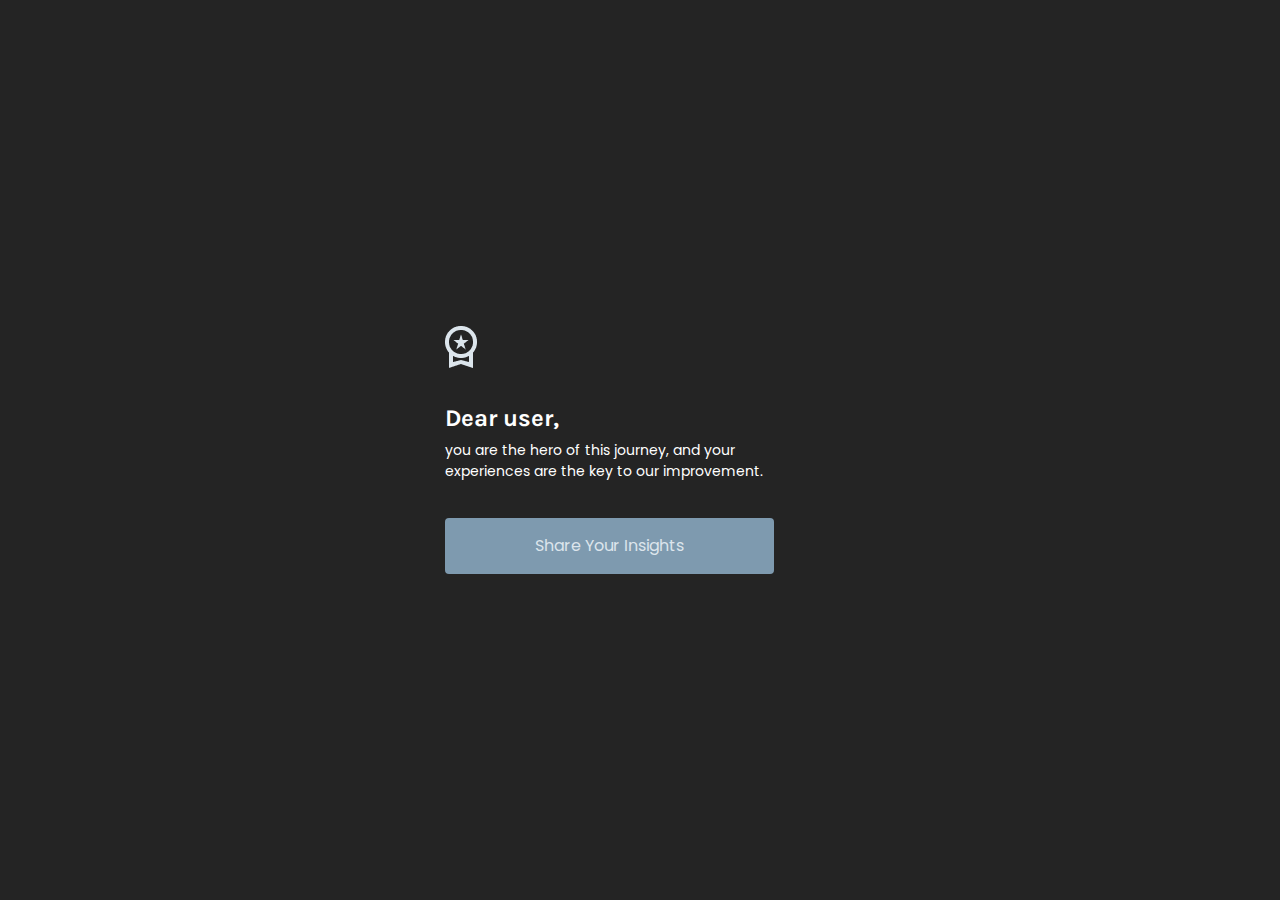
<file: index.html>
<!DOCTYPE html>
<html>
  <head>
    <link rel="stylesheet" href="styles.css" />
    <title>Roccai App Form</title>
    <link rel="preconnect" href="https://fonts.googleapis.com" />
    <link rel="preconnect" href="https://fonts.gstatic.com" crossorigin />
    <link
      href="https://fonts.googleapis.com/css2?family=Karla:ital,wght@0,200..800;1,200..800&family=Poppins&family=Raleway&display=swap"
      rel="stylesheet"
    />
  </head>
  <body>
    <script type="text/javascript">
      var submitted = false;
    </script>
    <iframe
      name="hiddenConfirm"
      id="hiddenConfirm"
      style="display: none"
      onload="if(submitted){window.location='submission.html';}"
    ></iframe>
    <div id="feedbackForm1" class="form-step active">
      <div class="image-improvement">
        <img src="improvement.png" />
      </div>
      <div class="header"><a class="headline1">Dear user,</a></div>

      <div class="text-width">
        <a class="subheader2">
          you are the hero of this journey, and your experiences are the key to
          our improvement.
        </a>
      </div>

      <div class="button-padding">
        <button class="button" type="button" onclick="nextStep(1)">
          Share Your Insights
        </button>
      </div>
    </div>

    <form
      action="https://docs.google.com/forms/d/e/1FAIpQLSdgE0Ap3pC4nuTl3ZyNf9fTKIcKxIrtM7MugRjmqthxsf8rsQ/formResponse"
      method="post"
      target="hiddenConfirm"
      onsubmit="submitted=true"
    >
      <input type="hidden" name="entry.1420346119=moduleId" />
      <input type="hidden" name="entry.682553374=title" />
      <input type="hidden" name="entry.312586703=copmanyId" />

      <div id="feedbackForm2" class="form-step">
        <div class="centerall">
          <div class="stepper"><img src="stepper1.png" /></div>
          <label for="entry.525056367" class="label-center"
            >How would you rate the Swipe Journey you have just
            completed?</label
          >
          <div class="emojis">
            <div>
              <input
                type="radio"
                name="entry.525056367"
                id="entry.525056367"
                value="Bad"
              />
              Bad
            </div>
            <div>
              <input
                type="radio"
                name="entry.525056367"
                id="entry.525056367"
                value="Soso"
              />
              Soso
            </div>
            <div>
              <input
                type="radio"
                name="entry.525056367"
                id="entry.525056367"
                value="Good"
              />
              Good
            </div>
            <div>
              <input
                type="radio"
                name="entry.525056367"
                id="entry.525056367"
                value="Very good"
              />
              Very good
            </div>
          </div>
        </div>
        <button class="button" type="button" onclick="nextStep(2)">Next</button>
      </div>

      <div id="feedbackForm3" class="form-step">
        <div class="centerall1">
          <div class="stepper"><img src="stepper2.png" /></div>
          <center>
            <label for="entry.855186139" class="label-center"
              >What made you give this rating? Did anything affect your
              experience?</label
            >
          </center>
          <center><input type="text" name="entry.855186139" /></center>
        </div>
        <center>
          <button class="button" type="button" onclick="nextStep(3)">
            Next
          </button>
        </center>
      </div>

      <div id="feedbackForm4" class="form-step">
        <div class="centerall">
          <div class="stepper"><img src="stepper3.png" /></div>

          <label for="entry.1418497482" class="label-left">
            <div class="header">
              <a class="headline1">Before we will say goodbye:</a>
            </div>
            <a class="label-center"
              >do you want to be updated about the changes we are making based
              on your insights?</a
            ></label
          ><br />

          <input
            type="radio"
            name="entry.1418497482"
            id="entry.1418497482_yes"
            value="I agree to being informed through e-mail about processing my feedback."
          />

          <a class="subheader2" class="text-width"
            >I agree to being informed through e-mail about processing my
            feedback.</a
          >
        </div>
        <button class="button" type="submit">Send</button>
      </div>
    </form>

    <script src="main.js"></script>
  </body>
</html>
</file>
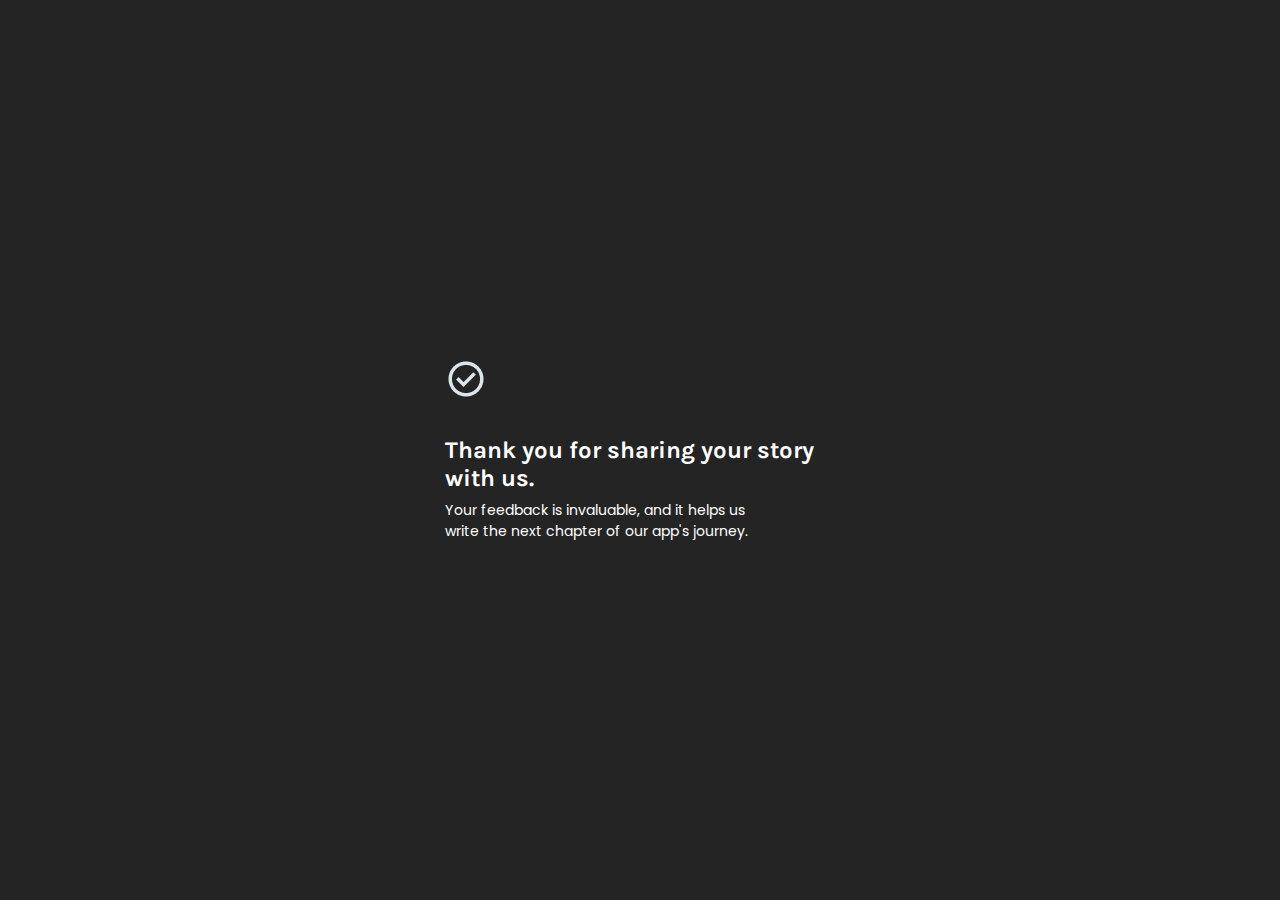
<file: submission.html>
<!DOCTYPE html>
<html>
  <head>
    <link rel="stylesheet" href="styles.css" />
    <title>Roccai App Form</title>
    <link rel="preconnect" href="https://fonts.googleapis.com" />
    <link rel="preconnect" href="https://fonts.gstatic.com" crossorigin />
    <link
      href="https://fonts.googleapis.com/css2?family=Karla:ital,wght@0,200..800;1,200..800&family=Poppins&family=Raleway&display=swap"
      rel="stylesheet"
    />
  </head>
  <body>
    <div id="feedbackForm1" class="form-step active">
      <div class="image-improvement">
        <img src="check_circle.png" />
      </div>
      <div class="header">
        <a class="headline1">Thank you for sharing your story with us.</a>
      </div>

      <div class="text-width">
        <a class="subheader2">
          Your feedback is invaluable, and it helps us write the next chapter of
          our app's journey.
        </a>
      </div>
    </div>
  </body>
</html>
</file>
<file: styles.css>
:root {
  --neutral100: #242424;
  --neutral25: #fafafa;
  --blue25: #dce5ec;
  --blue100: #7e9aaf;
  --neutral50: #f5f5f5;
}

.image-improvement {
  padding-bottom: 32px;
}
.header {
  padding-bottom: 8px;
}
.headline1 {
  font-family: "Karla";
  font-size: 24px;
  font-style: normal;
  font-weight: 700;
  line-height: normal;
  padding-bottom: 16px;
}
.text-width {
  width: 329px;
}

.subheader2 {
  font-family: "Poppins";
  font-size: 14px;
  font-style: normal;
  font-weight: 400;
  line-height: normal;
  text-align: left;
}

.button {
  display: flex;
  width: 329px;
  height: 56px;
  justify-content: center;
  align-items: center;
  background-color: var(--blue100);
  color: var(--blue25);
  text-align: center;
  font-family: Poppins;
  font-size: 16px;
  font-style: normal;
  font-weight: 400;
  line-height: 20px; /* 125% */
  text-transform: capitalize;
}

.button-padding {
  padding-top: 16px;
}

body {
  font-family: Arial, sans-serif;
  background-color: var(--neutral100);
  color: #fff;
  display: flex;
  justify-content: center;
  align-items: center;
  height: 100vh;
  margin: 0;
}

.form-step {
  display: none;
  padding: 20px;
  width: 390px;
}

.form-step.active {
  display: block;
}

input[type="text"],
textarea {
  width: 329px;
  margin-top: 10px;
  padding-top: 10px;
  padding-bottom: 10px;
  border-radius: 4px;
  border: 1px var(--blue25);
  border-style: solid;
  background-color: var(--neutral50);
  color: var(--neutral100);
  display: block;
}

input[type="radio"],
input[type="checkbox"] {
  margin-right: 10px;
}

label {
  margin-top: 20px;
  display: block;
}

button {
  margin-top: 20px;
  padding: 10px 20px;
  border: none;
  background-color: #4caf50;
  color: #fff;
  border-radius: 4px;
  cursor: pointer;
}

#feedbackForm2 {
  margin: auto;
  width: 50%;
  padding: 10px;
}

.stepper {
  margin: auto;
  width: 329px;
}

.label-center {
  color: var(--neutral25);
  text-align: center;
  /* Subheader 2 */
  font-family: Poppins;
  font-size: 14px;
  font-style: normal;
  font-weight: 400;
  line-height: normal;
  width: 329px;
  padding-bottom: 16px;
}

.centerall {
  text-align: center;
  width: 329px;
}
.centerall1 {
  text-align: center;
}

.emojis {
  display: flex;
  width: 329px;
  padding-bottom: 16px;
  gap: 8px;
  font-family: "Poppins";
  font-size: 14px;
  font-style: normal;
  font-weight: 400;
  line-height: normal;
  text-align: left;
}
</file>
